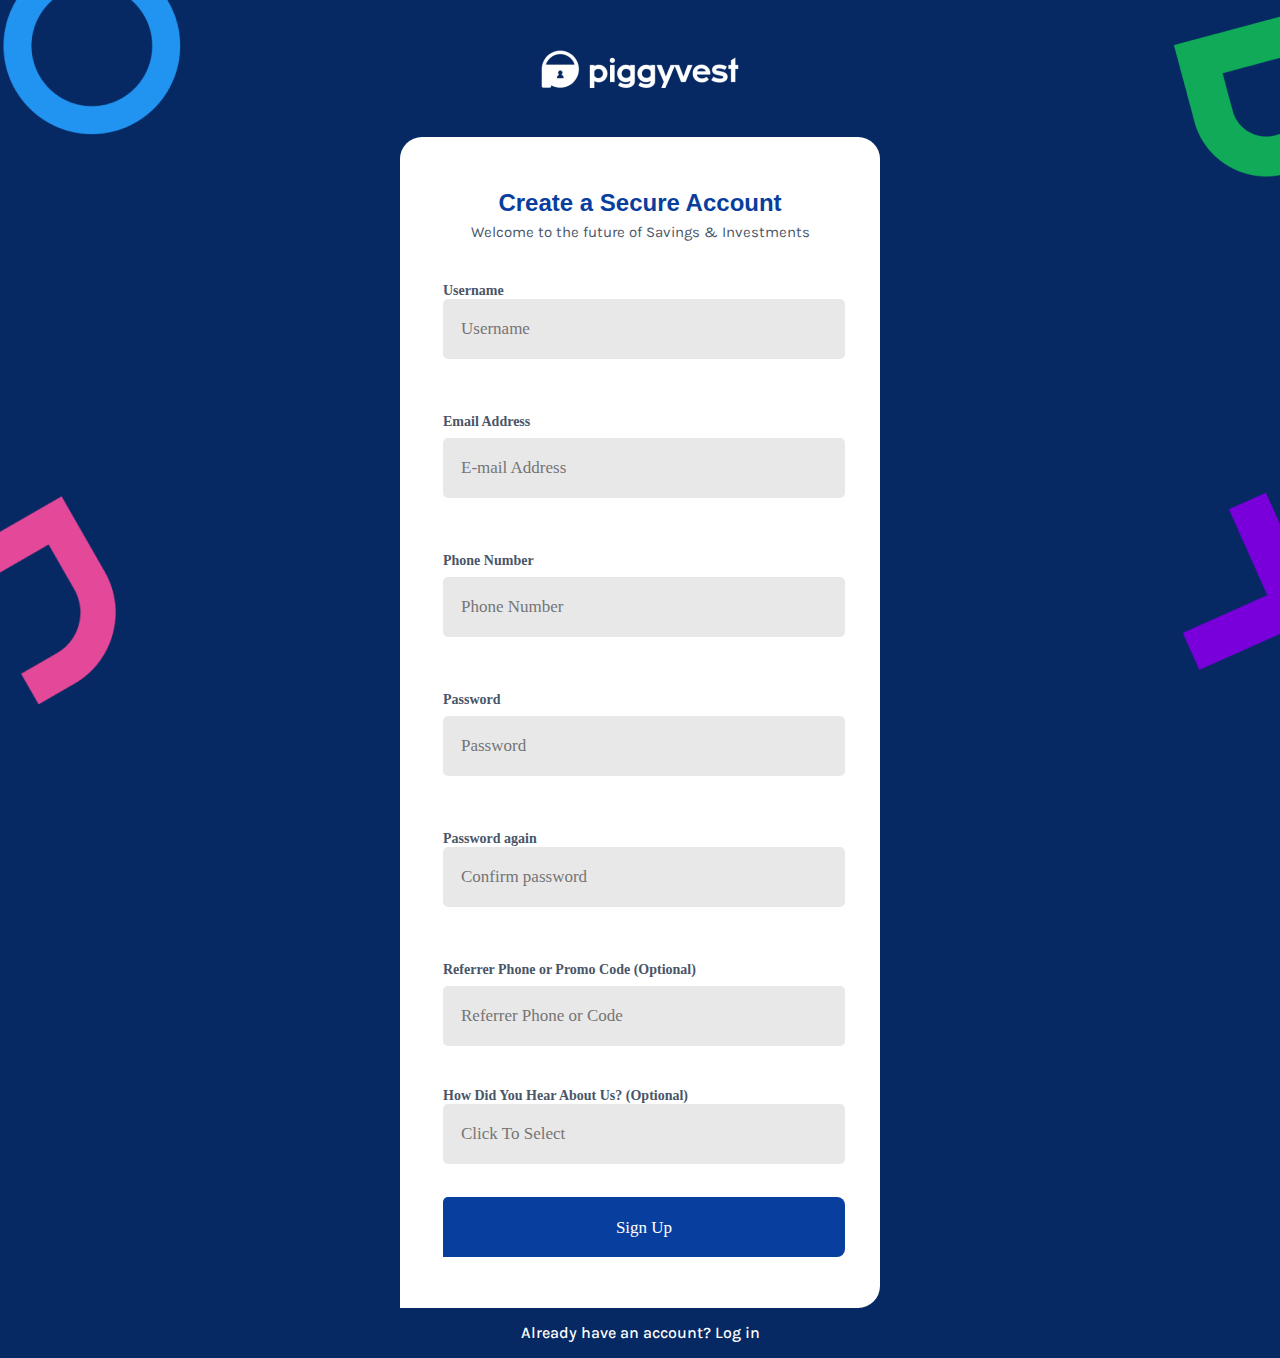
<file: index.html>
<!DOCTYPE html>

<html lang="en">

<head>
    <meta charset="UTF-8">
    <meta name="viewport" content="width=device-width, initial-scale=1.0">
    <title>PiggyVest Signup</title>
    <link rel="stylesheet" type="text/css" href="Signup.css">
    <link rel="icon" type="image/webp" href="apple-icon.webp">
    <script defer src="Signup.js"></script>
</head>

<body>
    <div class="page1">
    
        <div class="center-content">
            <div class="logo">
                <a href="https://www.piggyvest.com/">
                    <img src="piggyvest logo.png" alt="PiggyVest Logo">
                </a>
            </div>

            <div class="formBox">
                <h1 id="formCaption">Create a Secure Account</h1>
                <p id="formSubCaption">Welcome to the future of Savings & Investments</p>
                
                <form action="/" id="form">
                    <div class="input-control">
                        <label for="username">Username</label><br/>
                        <input type="text" id="username" name="username" placeholder="Username">
                        <div class="error"></div>
                    </div>

                    <div class="input-control">
                        <label for="email">Email Address</label>
                        <input type="text" name="email" id="email" placeholder="E-mail Address">
                        <div class="error"></div>
                    </div>

                    <div class="input-control">
                        <label for="phoneNo">Phone Number</label><br/>
                        <input type="tel" id="phoneNo" name="phoneNumber" placeholder="Phone Number" pattern="[0-9]{3}-[0-9]{3}-[0-9]{3}-[0-9]{2}">
                    <div class="error"></div>
                    </div>

                    <div class="input-control">
                        <label for="password">Password</label><br/>
                        <input type="password" id="password" name="password" placeholder="Password">
                        <div class="error"></div>
                    </div>

                    <div class="input-control">
                        <label for="password">Password again</label>
                        <input type="password" name="password2" id="password2" placeholder="Confirm password">
                        <div class="error"></div>
                    </div>

                    <div class="input-control">
                        <label for="referrer">Referrer Phone or Promo Code (Optional)</label><br/>
                        <input type="text" id="referrer" name="referrer-code" pattern="[0-9]{5}" placeholder="Referrer Phone or Code">
                    </div>

                    <div class="input-control">
                        <label for="customQuestion">How Did You Hear About Us? (Optional)</label><br/>
                        <input list="customQuestion" name="Ads-medium" placeholder="Click To Select">
                        <datalist id="customQuestion">
                            <option value="Click To Select" disabled>
                            <option value="Facebook">
                            <option value="Twitter">
                            <option value="Instagram">
                            <option value="Family/Friend/Coworker Referral">
                            <option value="Google Search">
                            <option value="Google Playstore">
                            <option value="Online Blog">
                            <option value="Local Newspaper">
                            <option value="At an event">
                            <option value="Other">
                        </datalist>
                    </div>

                    <button type="submit">Sign Up</button>

                </form>
            </div>

            <a href="https://dashboard.piggyvest.com/login" id="altText"><p>Already have an account? Log in</p></a>
        </div>


    </div>
</body>


</html>
</file>
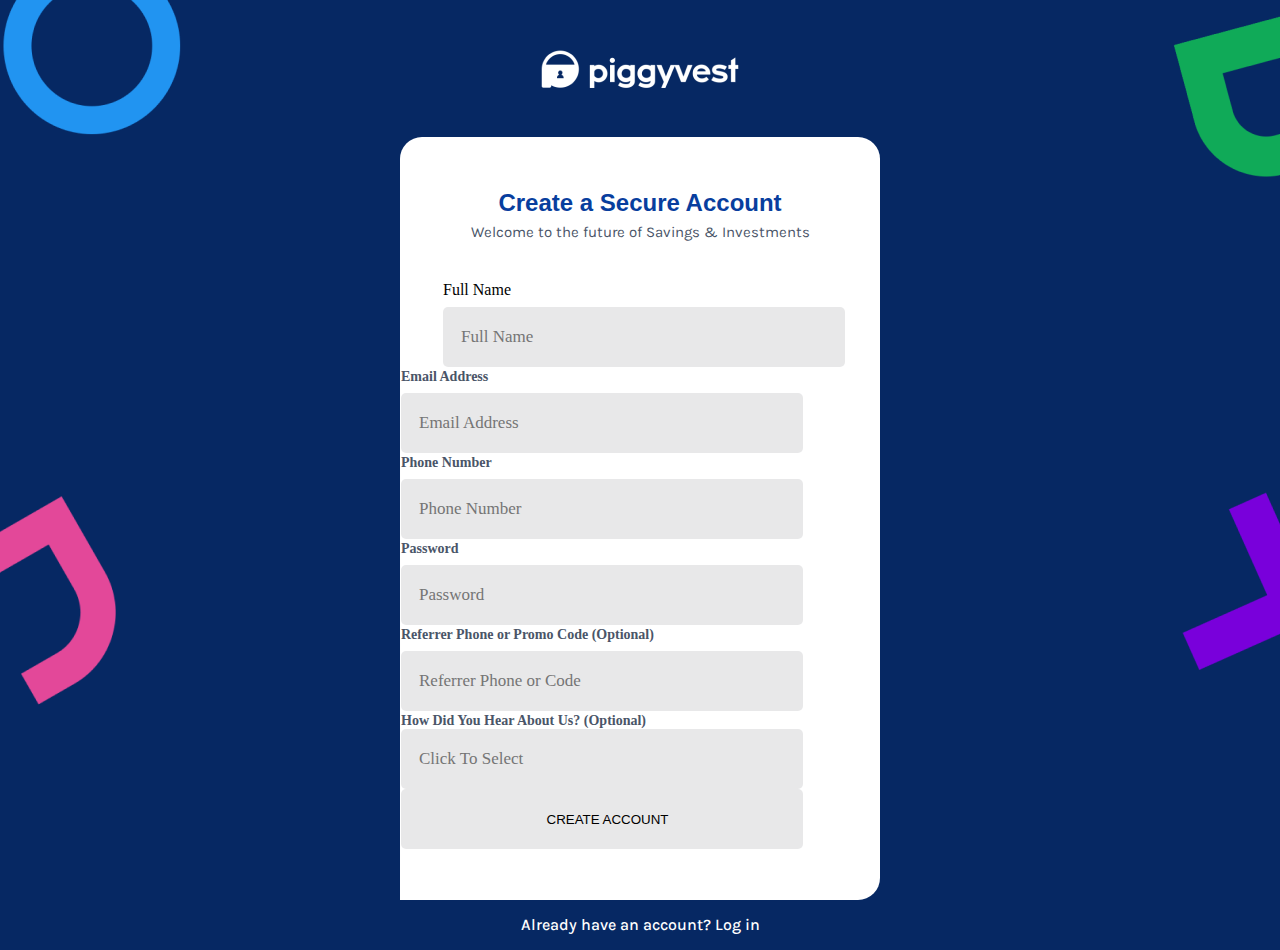
<file: Signup.html>
<!DOCTYPE html>

<html lang="en">

<head>
    <meta charset="UTF-8">
    <meta name="viewport" content="width=device-width, initial-scale=1.0">
    <title>PiggyVest Signup</title>
    <link rel="stylesheet" type="text/css" href="Signup.css">
    <link rel="icon" type="image/webp" href="apple-icon.webp">
</head>

<body>
    <div class="page1">
    
        <div class="center-content">
            <div class="logo">
                <a href="https://www.piggyvest.com/">
                    <img src="piggyvest logo.png" alt="PiggyVest Logo">
                </a>
            </div>

            <div class="formBox">
                <h1 id="formCaption">Create a Secure Account</h1>
                <p id="formSubCaption">Welcome to the future of Savings & Investments</p>
                
                <form action="action_page.php" id="customerData">
                    <div class="firstBox">
                        <label for="fullName">Full Name</label><br/>
                        <input type="text" id="fullName" name="fullname" placeholder="Full Name" required>
                    </div>

                    <div class="otherBox">
                        <label for="email">Email Address</label><br/>
                        <input type="email" id="email" name="email" placeholder="Email Address" required>
                    </div>

                    <div class="otherBox">
                        <label for="phoneNo">Phone Number</label><br/>
                        <input type="tel" id="phoneNo" name="phoneNumber" placeholder="Phone Number" pattern="[0-9]{3}-[0-9]{3}-[0-9]{3}-[0-9]{2}" required>
                    </div>

                    <div class="otherBox">
                        <label for="password">Password</label><br/>
                        <input type="password" id="password" name="password" placeholder="Password" maxlength="15" required>
                    </div>

                    <div class="otherBox">
                        <label for="referrer">Referrer Phone or Promo Code (Optional)</label><br/>
                        <input type="text" id="referrer" name="referrer-code" pattern="[0-9]{5}" placeholder="Referrer Phone or Code">
                    </div>

                    <div class="otherBox">
                        <label for="customQuestion">How Did You Hear About Us? (Optional)</label><br/>
                        <input list="customQuestion" name="Ads-medium" placeholder="Click To Select">
                        <datalist id="customQuestion">
                            <option value="Click To Select" disabled>
                            <option value="Facebook">
                            <option value="Twitter">
                            <option value="Instagram">
                            <option value="Family/Friend/Coworker Referral">
                            <option value="Google Search">
                            <option value="Google Playstore">
                            <option value="Online Blog">
                            <option value="Local Newspaper">
                            <option value="At an event">
                            <option value="Other">
                        </datalist>
                    </div>

                    <input type="submit" value="CREATE ACCOUNT" id="submitForm" onClick="checkForm" />

                </form>
            </div>

            <a href="https://dashboard.piggyvest.com/login" id="altText"><p>Already have an account? Log in</p></a>
        </div>


    </div>
</body>


</html>
</file>
<file: Signup.css>
@import url('https://fonts.googleapis.com/css2?family=Karla:ital,wght@0,200;0,300;0,400;0,600;0,800;1,200;1,300;1,400;1,500;1,600;1,700;1,800&display=swap');
* {
    box-sizing: border-box;
}

body {
    background : url("Sdesign1 1.png"),
                 url("Sdesign2 1.png"),
                 url("Sdesign3 1.png"),
                 url("Sdesign4 1.png");
    background-position: left 0px top -2px,
                         right 0px top 5px, 
                         left -20px top 485px, 
                         right -45px top 480px;
    background-repeat: no-repeat,no-repeat,no-repeat,no-repeat;
    background-attachment: fixed;
    background-color: rgb(6, 40, 99);
    margin: 0 auto;
}

.logo {
    text-align: center;
    margin-top: 50px;
}

.formBox {
    border : 1px solid transparent;
    background-color: #FFFFFF;
    width: 480px;
    height: 990%;
    margin: auto;
    margin-top: 45px;
    padding-bottom: 50px;
    border-radius: 22px 22px 22px 0px;
}

#formCaption {
    text-align: center;
    color: #083E9E;
    font-family: 'U8',sans-serif;;
    font-weight: 700;
    font-size: 24px;
    line-height: 29px;
    margin-top: 50px;
}

#formSubCaption {
    width: 400px;
    text-align: center;
    color: #4a5568;
    font-size: 15px;
    font-family: 'karla',sans-serif;
    margin: auto;
    margin-top: -10px;
}

#customerData {
    margin-top: 40px;
}

.firstBox {
    margin-left: 42px;
}

.input-control {
    margin-left: 42px;
    margin-top: 40px;
}

.input-control input:focus {
    outline: 0
}

.input-control.success input {
    border-color: #09c372;
}

.input-control.error input {
    border-color: #ff3860;
}

.input-control .error {
    color: #ff3860;
    font-size: 15px;
    height: 13px;
}

#fullName,#email,#phoneNo,#password,#referrer,#customQuestion {
    margin-top: 8px;
}

input[type=text],input[type=email],input[type=tel],input[type=password],input,option,datalist {
    width: 402px;
    height: 60px;
    background: rgba(26, 32, 44, 0.1);
    border-radius: 5px;
    padding-left: 17px;
    border: 1px solid transparent;
}

input[placeholder],select[placeholder] {
    font-family: 'U8';
    font-style: normal;
    font-weight: 500;
    font-size: 17px;
    line-height: 19px;
    color: black;
}

label[for=username],label[for=email],label[for=phoneNo],label[for=password],label[for=referrer],
label[for=customQuestion] {
    font-family: 'U8';
    font-style: normal;
    font-weight: 700;
    font-size: 14px;
    line-height: 17px;
    color: #4A5568;
}

button {
    margin-top: 33px; 
    background: #083E9E;
    border-radius: 5px 8px 8px 0px;
    margin-left: 42px;
    width: 402px;
    height: 60px;
    color: #FFFFFF;
    border: 1px solid transparent;
    font-family: 'U8';
    font-style: normal;
    font-weight: 500;
    font-size: 17px;
    line-height: 19px;
    cursor: pointer;
}

#altText {
    text-align: center;
    color: #FFFFFF;
    margin-top: 20px;
    font-family: Karla,sans-serif;
    font-size: 16px;
    font-weight: 500;
    line-height: 18px;
    letter-spacing: 0em;
    text-decoration: none;
}

@media screen and (max-width:800px) {
    body {
        background-position: left -5% top -20%,
                        right -7.5% top -1%, 
                        left -15% bottom -15%, 
                        right -10% bottom -15%;
    }

}
</file>
